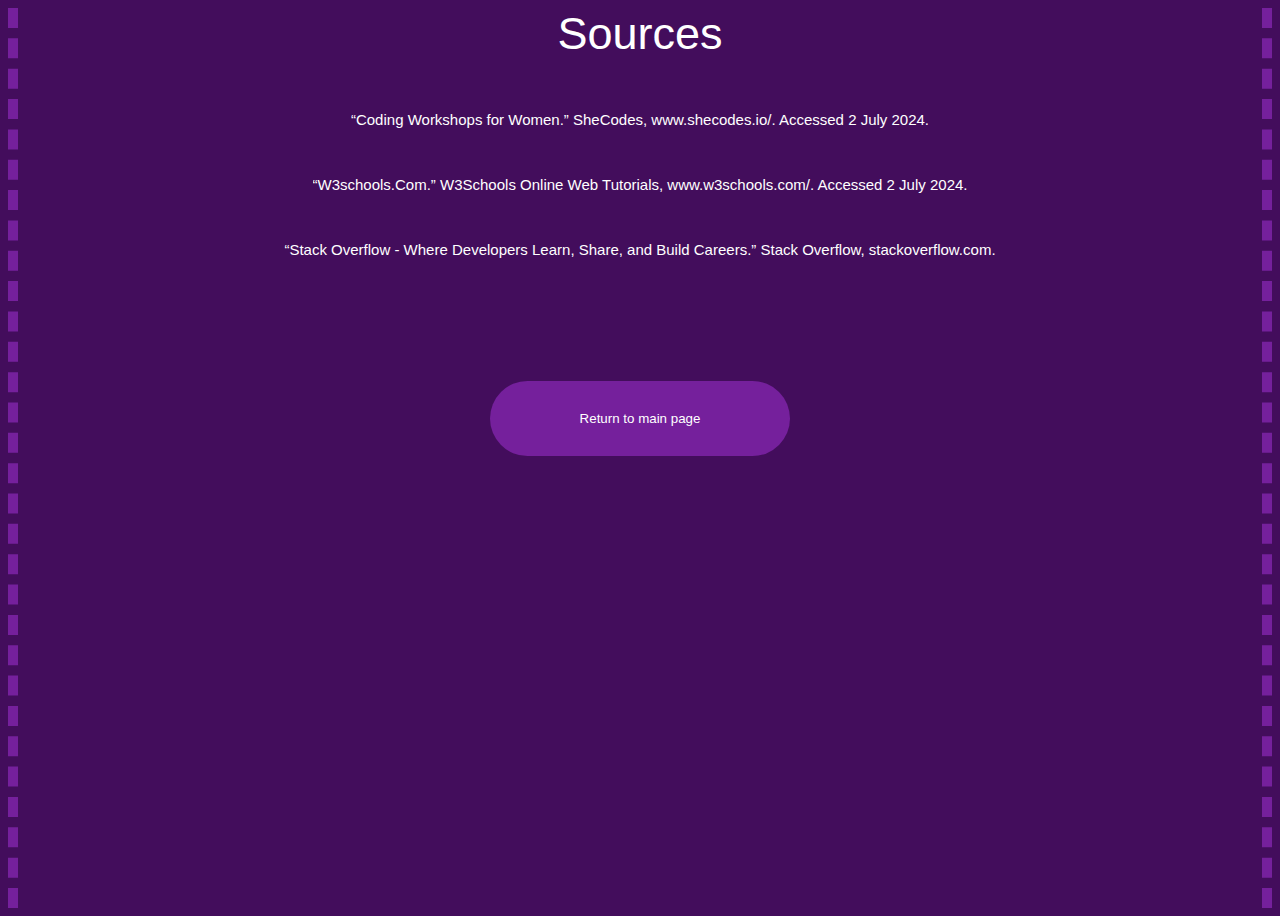
<file: Sources.html>
<!DOCTYPE html>
<html lang="en">
<head>
    <meta charset="UTF-8">
    <meta name="viewport" content="width=device-width, initial-scale=1.0">
    <title>Document</title>
    <link href="SourcesStyle.css" rel="stylesheet" type="text/css">
</head>
<body>
    <div style = "height:900px;">
        <div style = "display:flex;justify-content:center;">
        <br>
        <h class ="header1">Sources</h>
        </div>
        <br>
        <br>
        <div style = "display:flex;justify-content:center;">
        <p class = source>“Coding Workshops for Women.” SheCodes, www.shecodes.io/. Accessed 2 July 2024. </p>
        </div>
        <br>
        <div style = "display:flex;justify-content:center;">
        <p class = source>“W3schools.Com.” W3Schools Online Web Tutorials, www.w3schools.com/. Accessed 2 July 2024.</p>
        </div>
        <br>
        <div style = "display:flex;justify-content:center;">
            <p class = source>“Stack Overflow - Where Developers Learn, Share, and Build Careers.” Stack Overflow, stackoverflow.com.</p>
        </div>
        <br>
        <br>
        <br>
        <br>
        <br>
        <br>
        <div style="display:flex;justify-content:center;">
            <a href = "index.html">
                <button class = button>Return to main page</button>
            </a>
        </div>
    </div>
</body>

</html>
</file>
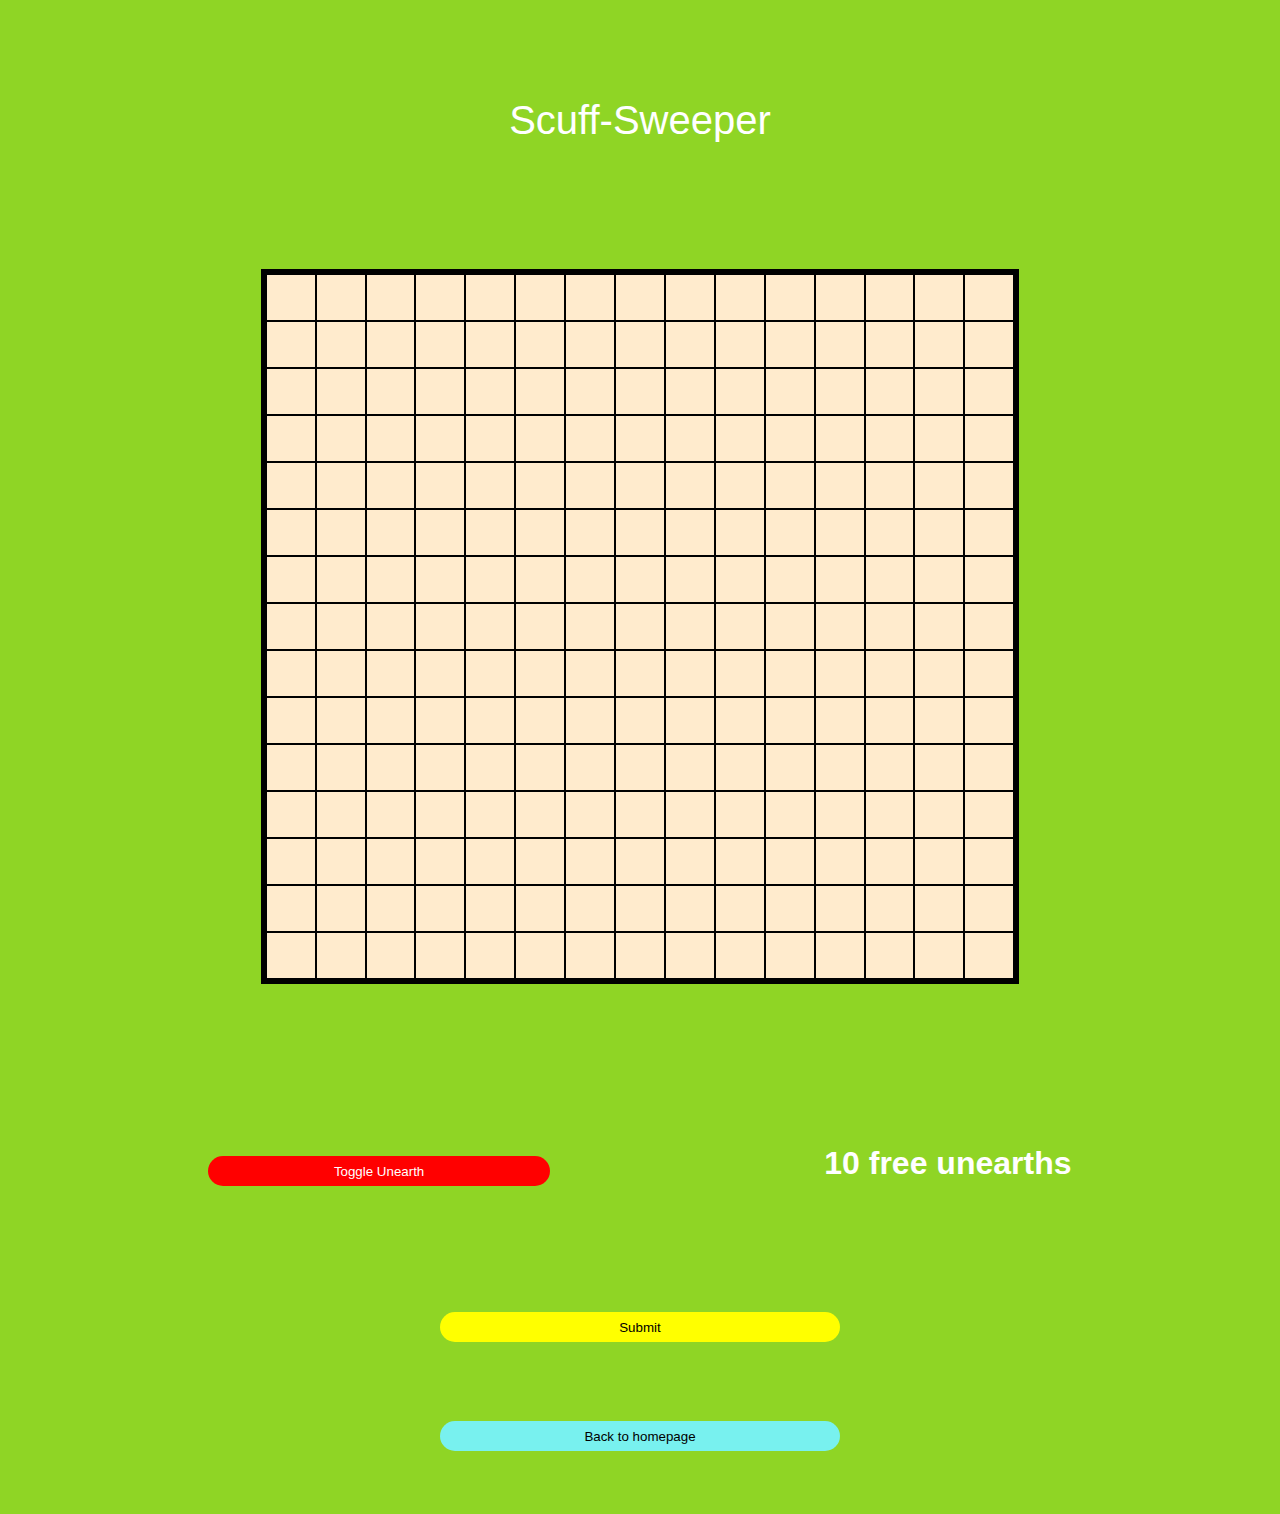
<file: Minesweeper/minesweeper.html>
<!DOCTYPE html>
<html lang="en">
<head>
    <meta charset="UTF-8">
    <meta name="viewport" content="width=device-width, initial-scale=1.0">
    <link href="minesweeper.css" rel="stylesheet" type="text/css">
    <script defer src="minesweeper.js"></script>
    <title>Document</title>
</head>
<body>
    <br>
    <br>
    <br>
    <br>
    <br>
    <div style ="display:flex; justify-content:center">
        <h id="title">Scuff-Sweeper</h>
    </div>
    <div style ="margin:20%; display:grid; grid-template-columns: repeat(15,1fr); height:100%; margin-top:10%; margin-bottom:10%; border: 5px black solid">
        <div class = tile id = a1></div>
        <div class = tile id = a2></div>
        <div class = tile id = a3></div>
        <div class = tile id = a4></div>
        <div class = tile id = a5></div>
        <div class = tile id = a6></div>
        <div class = tile id = a7></div>
        <div class = tile id = a8></div>
        <div class = tile id = a9></div>
        <div class = tile id = a10></div>
        <div class = tile id = a11></div>
        <div class = tile id = a12></div>
        <div class = tile id = a13></div>
        <div class = tile id = a14></div>
        <div class = tile id = a15></div>
        <div class = tile id = b1></div>
        <div class = tile id = b2></div>
        <div class = tile id = b3></div>
        <div class = tile id = b4></div>
        <div class = tile id = b5></div>
        <div class = tile id = b6></div>
        <div class = tile id = b7></div>
        <div class = tile id = b8></div>
        <div class = tile id = b9></div>
        <div class = tile id = b10></div>
        <div class = tile id = b11></div>
        <div class = tile id = b12></div>
        <div class = tile id = b13></div>
        <div class = tile id = b14></div>
        <div class = tile id = b15></div>
        <div class = tile id = c1></div>
        <div class = tile id = c2></div>
        <div class = tile id = c3></div>
        <div class = tile id = c4></div>
        <div class = tile id = c5></div>
        <div class = tile id = c6></div>
        <div class = tile id = c7></div>
        <div class = tile id = c8></div>
        <div class = tile id = c9></div>
        <div class = tile id = c10></div>
        <div class = tile id = c11></div>
        <div class = tile id = c12></div>
        <div class = tile id = c13></div>
        <div class = tile id = c14></div>
        <div class = tile id = c15></div>
        <div class = tile id = d1></div>
        <div class = tile id = d2></div>
        <div class = tile id = d3></div>
        <div class = tile id = d4></div>
        <div class = tile id = d5></div>
        <div class = tile id = d6></div>
        <div class = tile id = d7></div>
        <div class = tile id = d8></div>
        <div class = tile id = d9></div>
        <div class = tile id = d10></div>
        <div class = tile id = d11></div>
        <div class = tile id = d12></div>
        <div class = tile id = d13></div>
        <div class = tile id = d14></div>
        <div class = tile id = d15></div>
        <div class = tile id = e1></div>
        <div class = tile id = e2></div>
        <div class = tile id = e3></div>
        <div class = tile id = e4></div>
        <div class = tile id = e5></div>
        <div class = tile id = e6></div>
        <div class = tile id = e7></div>
        <div class = tile id = e8></div>
        <div class = tile id = e9></div>
        <div class = tile id = e10></div>
        <div class = tile id = e11></div>
        <div class = tile id = e12></div>
        <div class = tile id = e13></div>
        <div class = tile id = e14></div>
        <div class = tile id = e15></div>
        <div class = tile id = f1></div>
        <div class = tile id = f2></div>
        <div class = tile id = f3></div>
        <div class = tile id = f4></div>
        <div class = tile id = f5></div>
        <div class = tile id = f6></div>
        <div class = tile id = f7></div>
        <div class = tile id = f8></div>
        <div class = tile id = f9></div>
        <div class = tile id = f10></div>
        <div class = tile id = f11></div>
        <div class = tile id = f12></div>
        <div class = tile id = f13></div>
        <div class = tile id = f14></div>
        <div class = tile id = f15></div>
        <div class = tile id = g1></div>
        <div class = tile id = g2></div>
        <div class = tile id = g3></div>
        <div class = tile id = g4></div>
        <div class = tile id = g5></div>
        <div class = tile id = g6></div>
        <div class = tile id = g7></div>
        <div class = tile id = g8></div>
        <div class = tile id = g9></div>
        <div class = tile id = g10></div>
        <div class = tile id = g11></div>
        <div class = tile id = g12></div>
        <div class = tile id = g13></div>
        <div class = tile id = g14></div>
        <div class = tile id = g15></div>
        <div class = tile id = h1></div>
        <div class = tile id = h2></div>
        <div class = tile id = h3></div>
        <div class = tile id = h4></div>
        <div class = tile id = h5></div>
        <div class = tile id = h6></div>
        <div class = tile id = h7></div>
        <div class = tile id = h8></div>
        <div class = tile id = h9></div>
        <div class = tile id = h10></div>
        <div class = tile id = h11></div>
        <div class = tile id = h12></div>
        <div class = tile id = h13></div>
        <div class = tile id = h14></div>
        <div class = tile id = h15></div>
        <div class = tile id = i1></div>
        <div class = tile id = i2></div>
        <div class = tile id = i3></div>
        <div class = tile id = i4></div>
        <div class = tile id = i5></div>
        <div class = tile id = i6></div>
        <div class = tile id = i7></div>
        <div class = tile id = i8></div>
        <div class = tile id = i9></div>
        <div class = tile id = i10></div>
        <div class = tile id = i11></div>
        <div class = tile id = i12></div>
        <div class = tile id = i13></div>
        <div class = tile id = i14></div>
        <div class = tile id = i15></div>
        <div class = tile id = j1></div>
        <div class = tile id = j2></div>
        <div class = tile id = j3></div>
        <div class = tile id = j4></div>
        <div class = tile id = j5></div>
        <div class = tile id = j6></div>
        <div class = tile id = j7></div>
        <div class = tile id = j8></div>
        <div class = tile id = j9></div>
        <div class = tile id = j10></div>
        <div class = tile id = j11></div>
        <div class = tile id = j12></div>
        <div class = tile id = j13></div>
        <div class = tile id = j14></div>
        <div class = tile id = j15></div>
        <div class = tile id = k1></div>
        <div class = tile id = k2></div>
        <div class = tile id = k3></div>
        <div class = tile id = k4></div>
        <div class = tile id = k5></div>
        <div class = tile id = k6></div>
        <div class = tile id = k7></div>
        <div class = tile id = k8></div>
        <div class = tile id = k9></div>
        <div class = tile id = k10></div>
        <div class = tile id = k11></div>
        <div class = tile id = k12></div>
        <div class = tile id = k13></div>
        <div class = tile id = k14></div>
        <div class = tile id = k15></div>
        <div class = tile id = l1></div>
        <div class = tile id = l2></div>
        <div class = tile id = l3></div>
        <div class = tile id = l4></div>
        <div class = tile id = l5></div>
        <div class = tile id = l6></div>
        <div class = tile id = l7></div>
        <div class = tile id = l8></div>
        <div class = tile id = l9></div>
        <div class = tile id = l10></div>
        <div class = tile id = l11></div>
        <div class = tile id = l12></div>
        <div class = tile id = l13></div>
        <div class = tile id = l14></div>
        <div class = tile id = l15></div>
        <div class = tile id = m1></div>
        <div class = tile id = m2></div>
        <div class = tile id = m3></div>
        <div class = tile id = m4></div>
        <div class = tile id = m5></div>
        <div class = tile id = m6></div>
        <div class = tile id = m7></div>
        <div class = tile id = m8></div>
        <div class = tile id = m9></div>
        <div class = tile id = m10></div>
        <div class = tile id = m11></div>
        <div class = tile id = m12></div>
        <div class = tile id = m13></div>
        <div class = tile id = m14></div>
        <div class = tile id = m15></div>
        <div class = tile id = n1></div>
        <div class = tile id = n2></div>
        <div class = tile id = n3></div>
        <div class = tile id = n4></div>
        <div class = tile id = n5></div>
        <div class = tile id = n6></div>
        <div class = tile id = n7></div>
        <div class = tile id = n8></div>
        <div class = tile id = n9></div>
        <div class = tile id = n10></div>
        <div class = tile id = n11></div>
        <div class = tile id = n12></div>
        <div class = tile id = n13></div>
        <div class = tile id = n14></div>
        <div class = tile id = n15></div>
        <div class = tile id = o1></div>
        <div class = tile id = o2></div>
        <div class = tile id = o3></div>
        <div class = tile id = o4></div>
        <div class = tile id = o5></div>
        <div class = tile id = o6></div>
        <div class = tile id = o7></div>
        <div class = tile id = o8></div>
        <div class = tile id = o9></div>
        <div class = tile id = o10></div>
        <div class = tile id = o11></div>
        <div class = tile id = o12></div>
        <div class = tile id = o13></div>
        <div class = tile id = o14></div>
        <div class = tile id = o15></div>
    </div>
    <div class = bottomBox>
        <button id = unearth>Toggle Unearth</button>
        <h1 id = clickCounter>10 free unearths</h1>
    </div>
    <div class = bottomBox>
        <button id = submit>Submit</butto>
    </div>
    <div class = bottomBox>
        <a href = ../index.html>
            <button id = back>Back to homepage</button>
        </a>
    </div>
    <div id = "popUp">
        <div style ="height:30%;"></div>
        <div style="display:flex; justify-content:center;">
            <div id = box>
                <br>
                <br>
                <h id = top></h>
                <br>
                <br>
                <br>
                <button id = reset>Reset</button>
            </div>
        </div>
    </div>
</body>
</html>
</file>
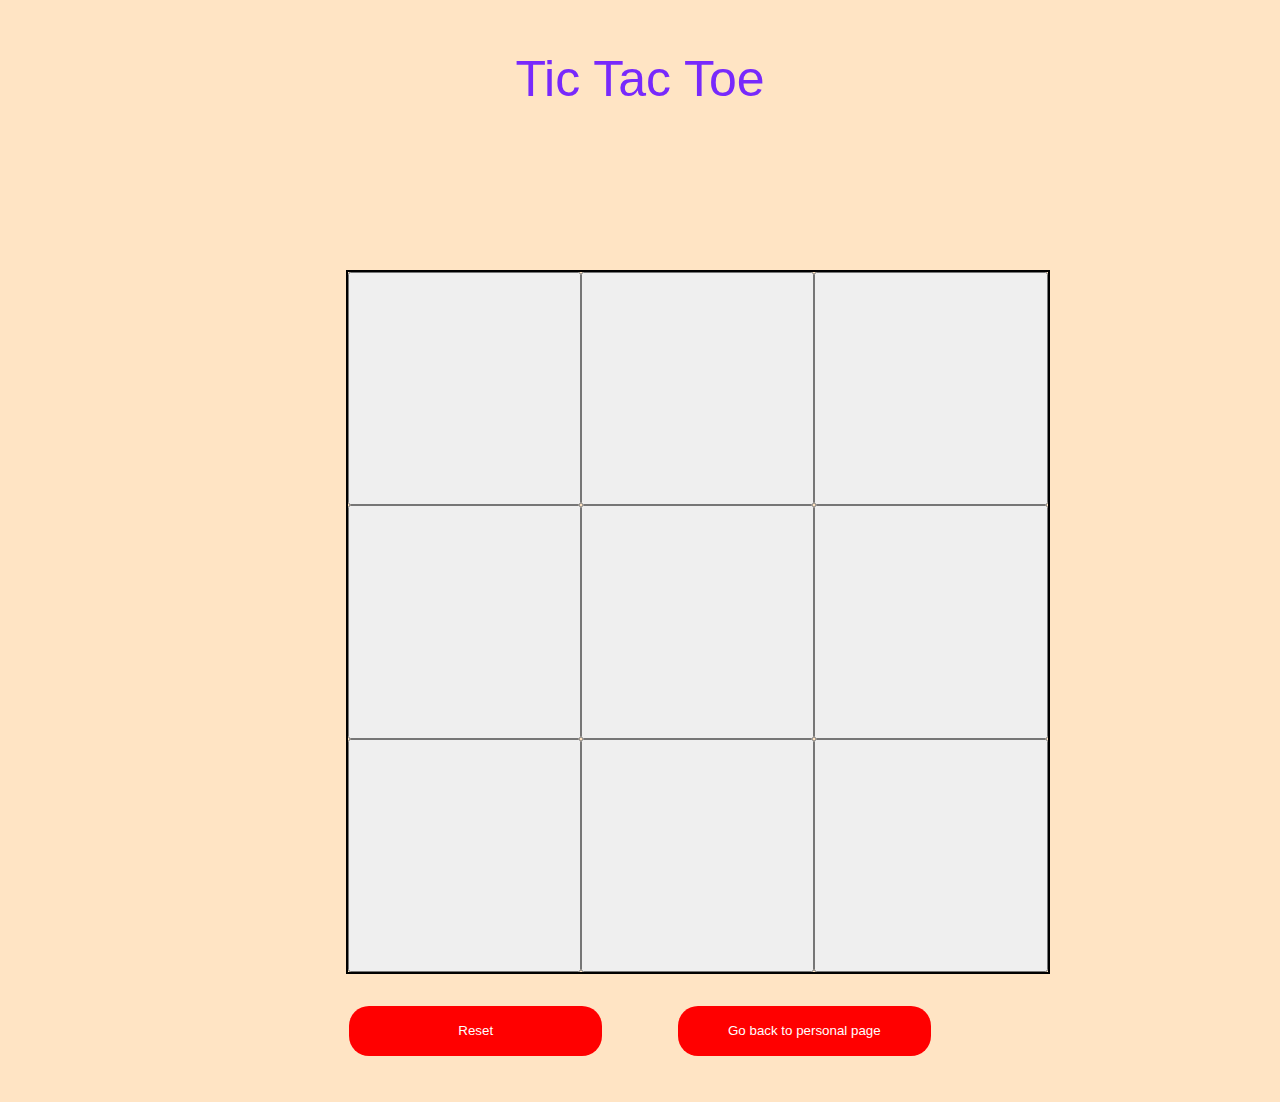
<file: TickTacToe/tick.html>
<!DOCTYPE html>
<html lang="en">
<head>
    <meta charset="UTF-8">
    <meta name="viewport" content="width=device-width, initial-scale=1.0">
    <link href="tick.css" rel="stylesheet" type="text/css">
    <script defer src="tick.js"></script>
    <title>Document</title>
</head>
<body>
    <div id = "board">
        <div style ="margin:0%; display:grid; grid-template-columns: repeat(3,1fr); height:100%;">
            <button class = "tile" id = "one"></button>
            <button class = "tile" id = "two"></button>
            <button class = "tile" id = "three"></button>
            <button class = "tile" id = "four"></button>
            <button class = "tile" id = "five"></button>
            <button class = "tile" id = "six"></button>
            <button class = "tile" id = "seven"></button>
            <button class = "tile" id = "eight"></button>
            <button class = "tile" id = "nine"></button>
        </div>
            
    </div>
    <div id = "top">
        <p id = "header">Tic Tac Toe</p>
        <p id = "announcer"></p>
    </div>
    <br>
    <br>
    <br>
    <br>
    <br>
    <br>
    <br>
    <br>
    <br>
    <br>
    <br>
    <br>
    <br>
    <br>
    <br>
    <br>
    <br>
    <br>
    <br>
    <br>
    <br>
    <br>
    <br>
    <br>
    <br>
    <br>
    <br>
    <br>
    <br>
    <br>
    <br>
    <br>
    <br>
    <br>
    <br>
    <br>
    <br>
    <br>
    <br>
    <br>
    <br>
    <br>
    <br>
    <br>
    <br>
    <div id = "resetButton">
        <button class ="bottomButton" id = "reset">Reset</button>
        <button class = "bottomButton" ><a id = "return" class = "bottomButton" href = "../index.html">Go back to personal page</a></button>
    </div>
</body>
</html>
</file>
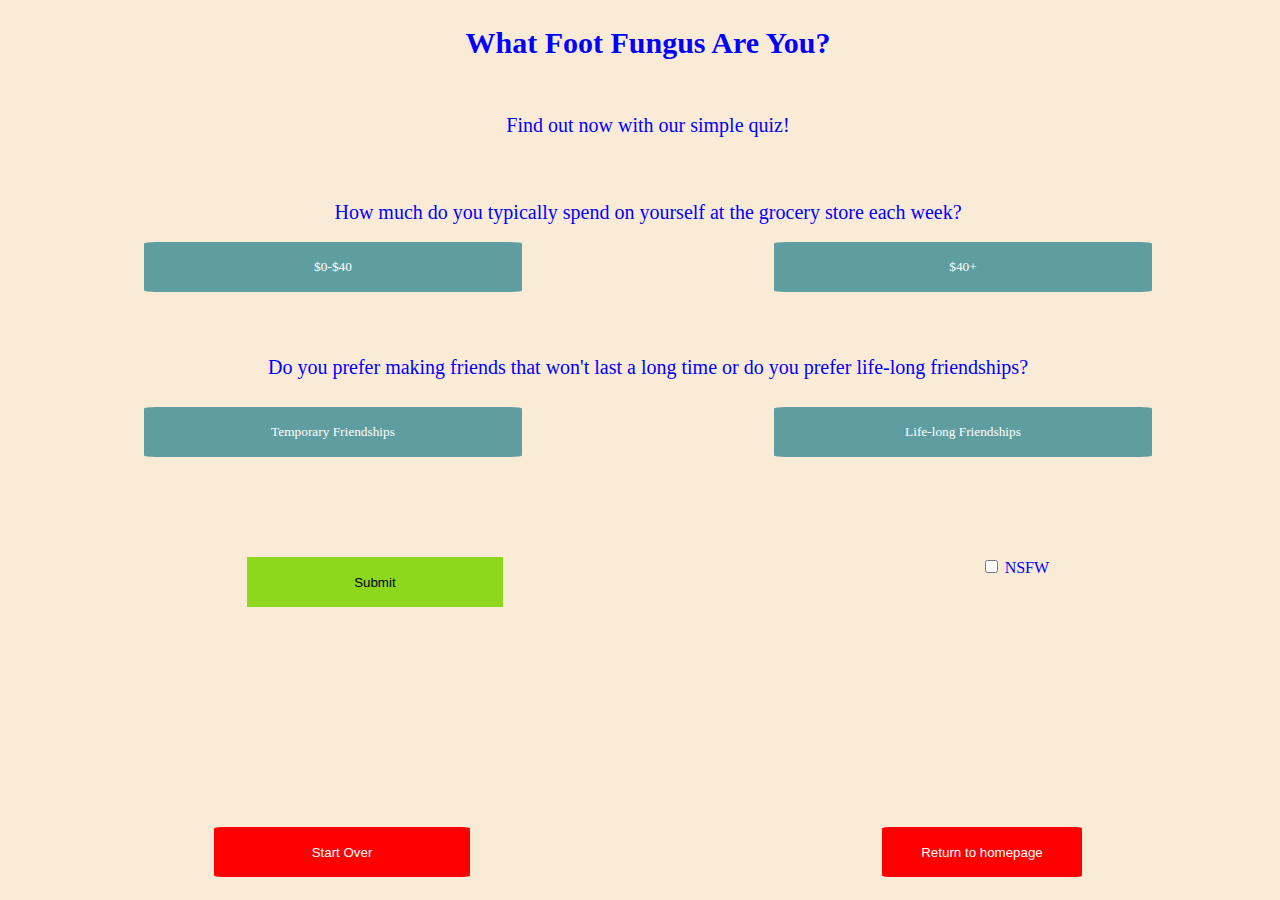
<file: Unit4/Unit4.html>
<!DOCTYPE html>
<html lang="en">
<head>
    <meta charset="UTF-8">
    <meta name="viewport" content="width=device-width, initial-scale=1.0">
    <link rel="stylesheet" href = "stuff.css">
    <script defer src="code.js"></script>
    <title>Document</title>
</head>
<body>
    <br>
    <h class="mainHeader"> What Foot Fungus Are You? </h>
    <br>
    <br>
    <br>
    <h class="subSection"> Find out now with our simple quiz!</h>
    <br>
    <br>
    <br>
    <div id = "questionOne">
        <h class = "question"> How much do you typically spend on yourself at the grocery store each week?</h>
        <br>
        <div class = "buttonDiv">
            <button class = "questionButton" id = "one">$0-$40</button>
            <button class = "questionButton" id = "two">$40+</button>
        </div>
    </div>
    <br>
    <br>
    <br>
    <h class = "question">Do you prefer making friends that won't last a long time or do you prefer life-long friendships?</h>
    <br>
    <div id = "questionTwo">
        <div class = "buttonDiv">
            <button class = "questionButton" id = "three">Temporary Friendships</button>
            <button class = "questionButton" id = "four">Life-long Friendships</button>
        </div>
    </div>
    <br>
    <br>
    <br>
    <br>
    <br>
    <div class = "submitDiv">
        <button class="submit">Submit</button>
        <div>
            <input type = "checkbox" id ="NSFW" name = "NSFW">
        
            <label for="NSFW" style ="font-family:verdana;color:blue">NSFW</label>
        </div>
    </div>
    <br>
    <br>
    <br>
    <div id = "imageHolder">
        <img id = "display">
    </div>
    <br>
    <br>
    <br>
    <p class = "explaination"></p>
    <br>
    <div class = explaination>
        <a id = "learnMore">Learn More</a>
    </div>
    <br>
    <br>
    <br>
    <div style = "display:flex;justify-content:space-around;">
        <button id = "startOver">Start Over</button>
        <a href = ../index.html>
            <button class ="return">Return to homepage</button>
        </a>
    </div>

</body>
</html>
</file>
<file: SourcesStyle.css>
body{
    background-color:#430D5C;
    border-left: #75209C dashed 10px;
    border-right: #75209C dashed 10px;
}
.header1{
    font-size:45px;
    color:white;
    font-family: sans-serif;
    animation-name:typing;
    animation-duration:5s;
    animation-iteration-count:1;
    overflow:hidden;
    white-space:nowrap;
    text-align:center
}
@keyframes typing{
    from {width:0%;height:10%}
    to {width:50%;height:10%}
}
.source{
    font-size:15px;
    color:white;
    font-family: sans-serif;
    animation-name:typing;
    animation-duration:5s;
    animation-iteration-count:1;
    overflow:hidden;
    white-space:nowrap;
    text-align:center
}
@keyframes fade{
    from {opacity:0}
    to {opacity:1}
}
.button{
    background-color:#75209C;
    border:none;
    width:300px;
    height:75px;
    border-radius:50px;
    color:white;
    animation-name:fade;
    animation-duration:5s;
    animation-iteration-count:1;
}
</file>
<file: Minesweeper/minesweeper.css>
body{
    background-color:rgb(143, 213, 37)
}
.tile{
    border: 1px black solid;
    width:100/15%;
    height:45px;
    margin:0px;
    background-color:blanchedalmond
}
.bottomBox{
    display:flex;
    flex-direction:horizontal;
    justify-content:space-around;
    width:90%;
    margin:5%;
}
#unearth{
    width:30%;
    height:30px;
    background-Color: red;
    border:none;
    border-radius:20px;
    color:white;
    font-family:arial;
    margin-top:4%;
}
#submit{
    width:400px;
    height:30px;
    background-Color: yellow;
    border:none;
    border-radius:20px;
    color:black;
    font-family:arial;
    margin-top:4%;
}
#popUp{
    top:0;
    bottom:0;
    left:0;
    right:0;
    position:fixed;
    display:none;
}
#box{
    background-color:#430D5C; 
    border-radius:40px;
    height:300px;
    width:60%;
    border: 6px white solid;
    text-align:center;
}
#clickCounter{
    margin-top:3%;
    color:white;
    font-family:arial;
}
#title{
    font-size:40px;
    color:white;
    font-family:arial;
}
#top{
    margin-top:200px;
    color:white;
    font-family:arial;
    font-size:40px;
    color:white;
    font-family:arial;

}
#reset{
    width:30%;
    height:30px;
    background-Color: green;
    border:none;
    border-radius:20px;
    color:white;
    font-family:arial;
    margin-top:4%;
}
#back{
    width:400px;
    height:30px;
    background-Color:  rgb(120, 241, 239);
    border:none;
    border-radius:20px;
    color:black;
    font-family:arial;
    margin-top:4%;
}
</file>
<file: TickTacToe/tick.css>
body{
    background-color:bisque;
}
#board{
    position:absolute;
    top:30%;
    bottom:20%;
    left:27%;
    right:20%;
    width:700px;
    height:700px;
    border: solid black 2px;
}
.tile{
    width:100%;
    border-radius:none;
    height:100%;
    margin:0%;
    padding:0%;
}
#top{
    width:100%;
    text-align:center;
    font-family: Sans-serif;
    font-size: 50px;
    color:#7829FC;
}
#reset{
    bottom:100%;
    left:40%;
    right:40%;
    top:100%;
}
#resetButton{
    width:100%;
    display:flex;
    justify-content:center;
}
#return{
    text-decoration:none;
}
.bottomButton{
    background-color:red;
    color:white;
    border:none;
    margin:3%;
    height:50px;
    width:20%;
    border-radius:20px;
}
</file>
<file: Unit4/stuff.css>
body{
    background-color:antiquewhite;
    width:100%;
}
.mainHeader{
    display:flex;
    font-size:30px;
    width:100%;
    font-family:Verdana;
    color:blue;
    justify-content:center;
    font-weight:700;
}
.subSection{
    display:flex;
    font-size:20px;
    width:100%;
    font-family:Verdana;
    color:blue;
    justify-content:center;
}
.question{
    display:flex;
    font-size:20px;
    margin-left:10%;
    margin-right:10%;
    width:80%;
    font-family:Verdana;
    color:blue;
    justify-content:center;
    text-align:center;
    font-weight:200;
}
.buttonDiv{
    width:100%;
    display:flex;
    justify-content:space-around;
}
.questionButton{
    width:30%;
    height:50px;
    background-color:cadetblue;
    color:white;
    font-family:Verdana;
    border:none;
    border-radius:3%
}
.submitDiv{
    justify-content:space-around;
    display:flex;
    text-align:center;
}
.submit{
    height:50px;
    width:20%;
    background-color:rgb(141, 215, 29);
    border:none;
}
#display{
    display:none;
    
}
.explaination{
    display:flex;
    font-size:20px;
    margin-left:10%;
    margin-right:10%;
    width:80%;
    font-family:Verdana;
    color:blue;
    justify-content:center;
    text-align:center;
    font-weight:200;
}
#imageHolder{
    justify-content:center;
    width:100%;
    display:flex;
}
#learnMore{
    display:none;
    color:purple;
}
#startOver{
    background-color:red;
    color:white;
    border:none;
    height:50px;
    width:20%;
    border-radius: 3%;
}
#questionOne{
    padding:10px;
}
#questionTwo{
    padding:10px;
}
.return{
    background-color:red;
    color:white;
    border:none;
    height:50px;
    width:200px;
    border-radius: 3%;
}
</file>
